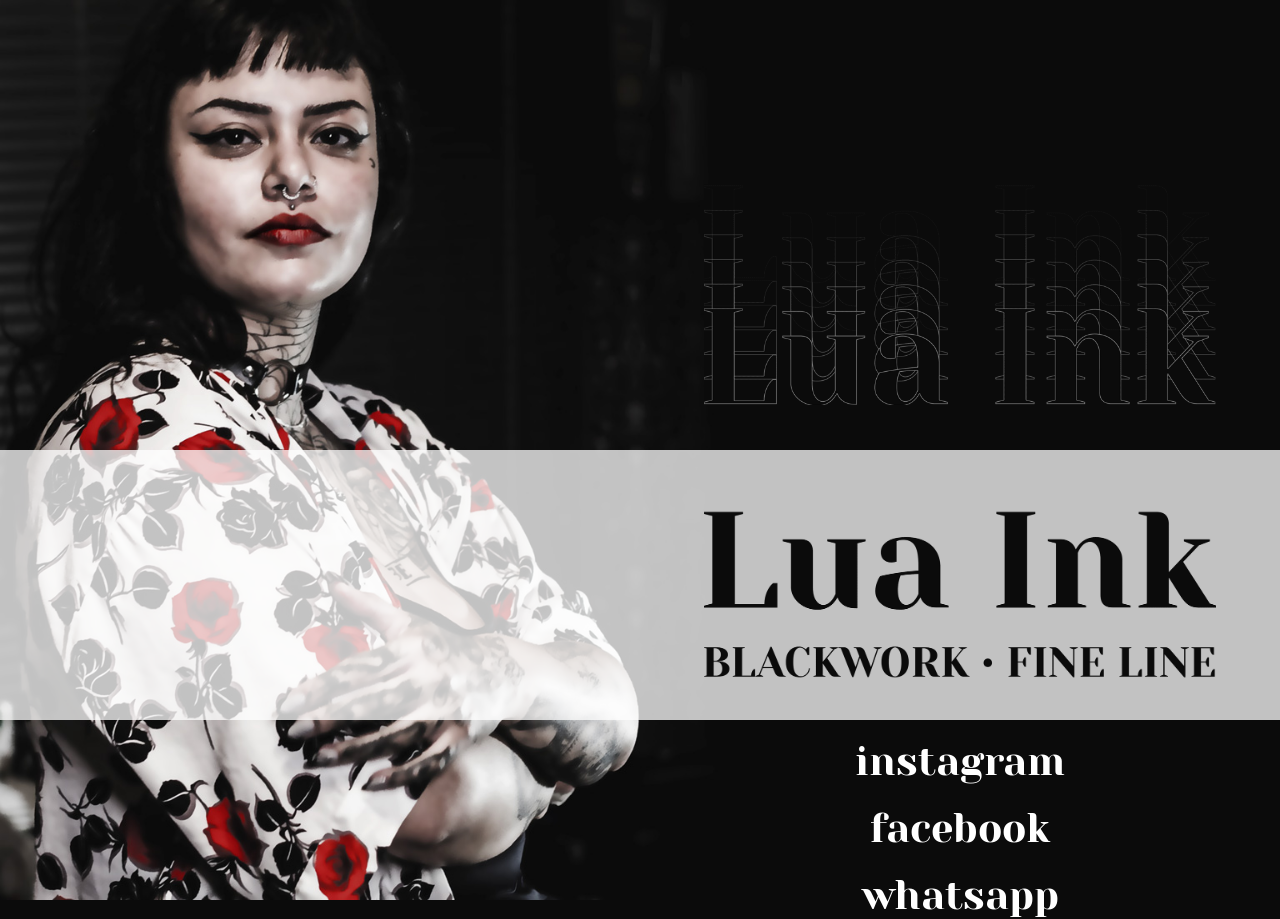
<file: index.html>
<!DOCTYPE html>
<html lang="pt-br">
<head>
    <meta charset="UTF-8">
    <meta http-equiv="X-UA-Compatible" content="IE=edge">
    <meta name="viewport" content="width=device-width, initial-scale=1.0">
    <title>Lua Ink</title>
    <link rel="preconnect" href="https://fonts.googleapis.com">
    <link rel="preconnect" href="https://fonts.gstatic.com" crossorigin>
    <link href="https://fonts.googleapis.com/css2?family=Yeseva+One&display=swap" rel="stylesheet">
    <link rel="stylesheet" href="main.css">
</head>
<body>
    <div id="fundo">
        <div id="efeito"></div>
        <div id="faixa">
            <div id="nada"></div>
            <div id="lua"></div>
        </div>
        <div id="links">
            <ul>
                <li><a href="https://www.instagram.com/luaink_/" target="_blank" rel="noopener noreferrer">instagram</a></li>
                <li><a href="https://www.facebook.com/luainktattooshop/" target="_blank" rel="noopener noreferrer">facebook</a></li>
                <li><a href="https://api.whatsapp.com/send?1=pt_BR&phone=5515998002049" target="_blank" rel="noopener noreferrer">whatsapp</a></li>
            </ul>
        </div>

    </div>
</body>
</html>
</file>
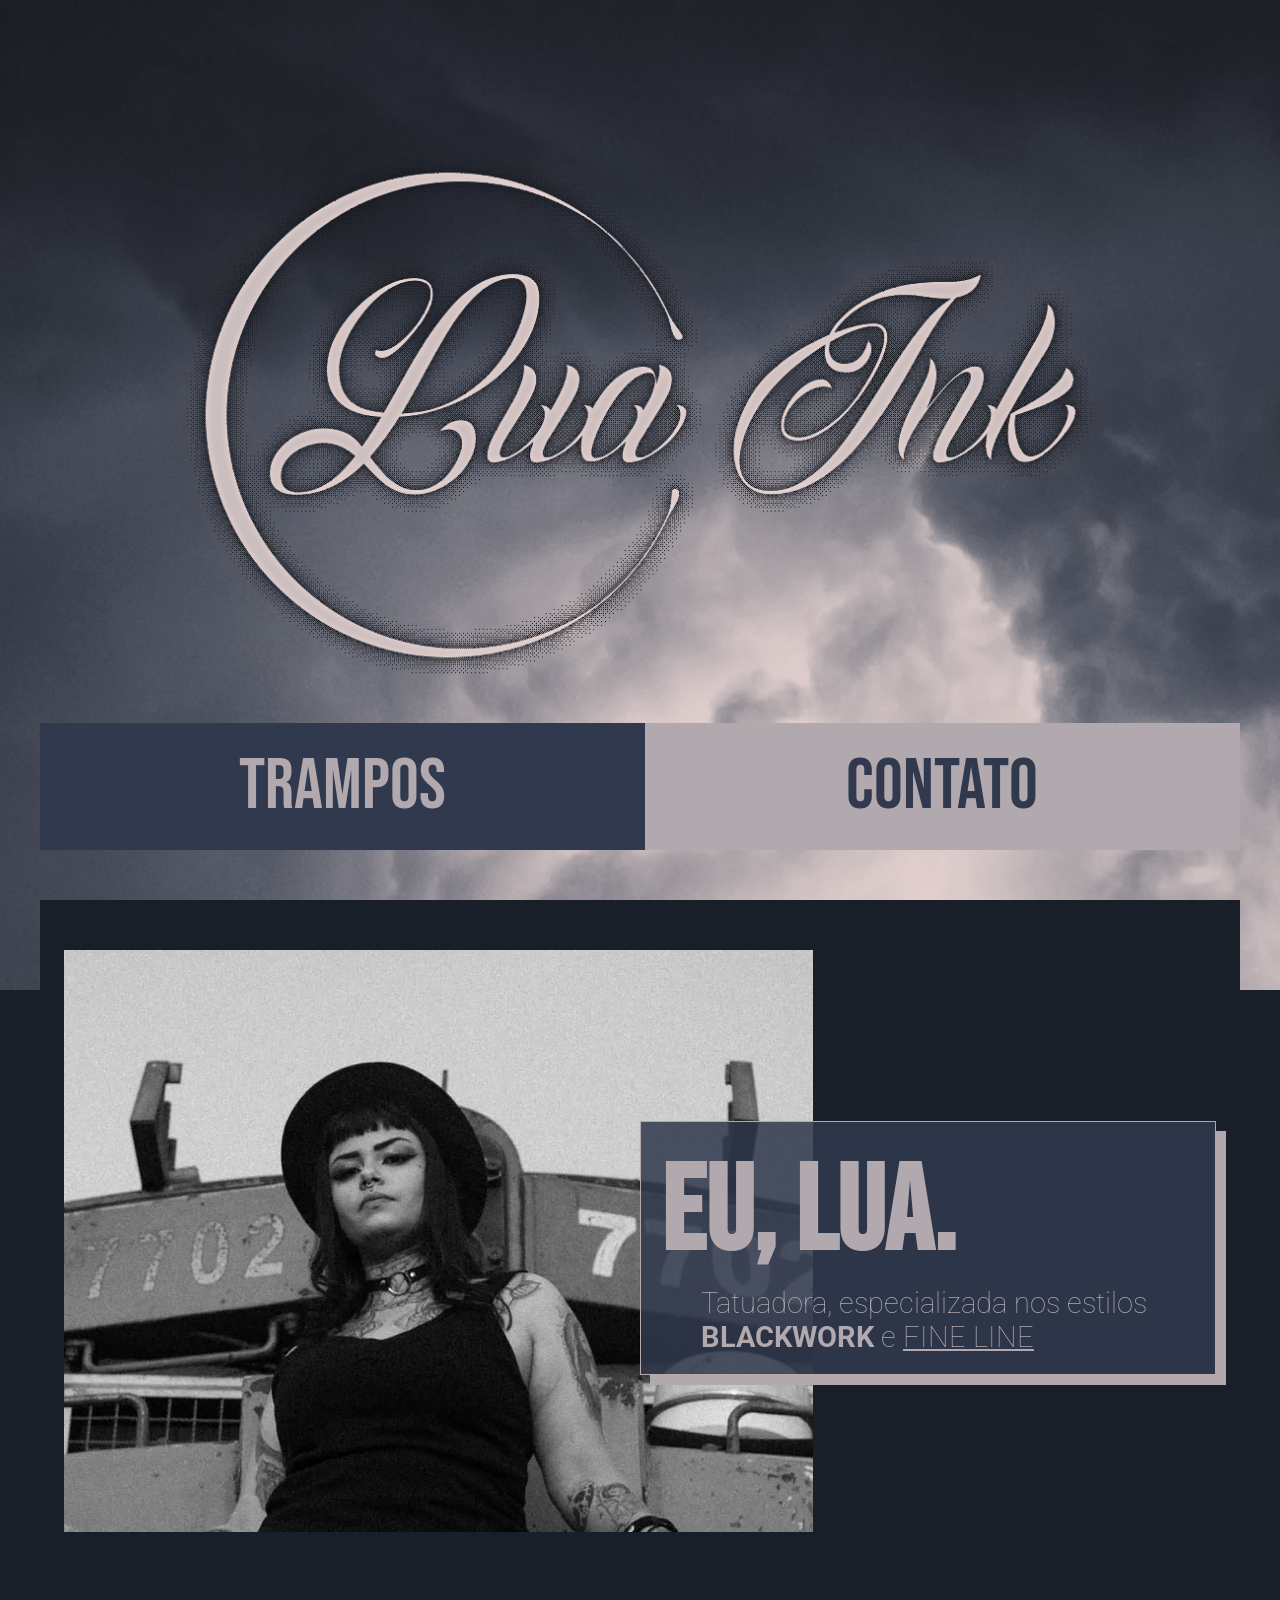
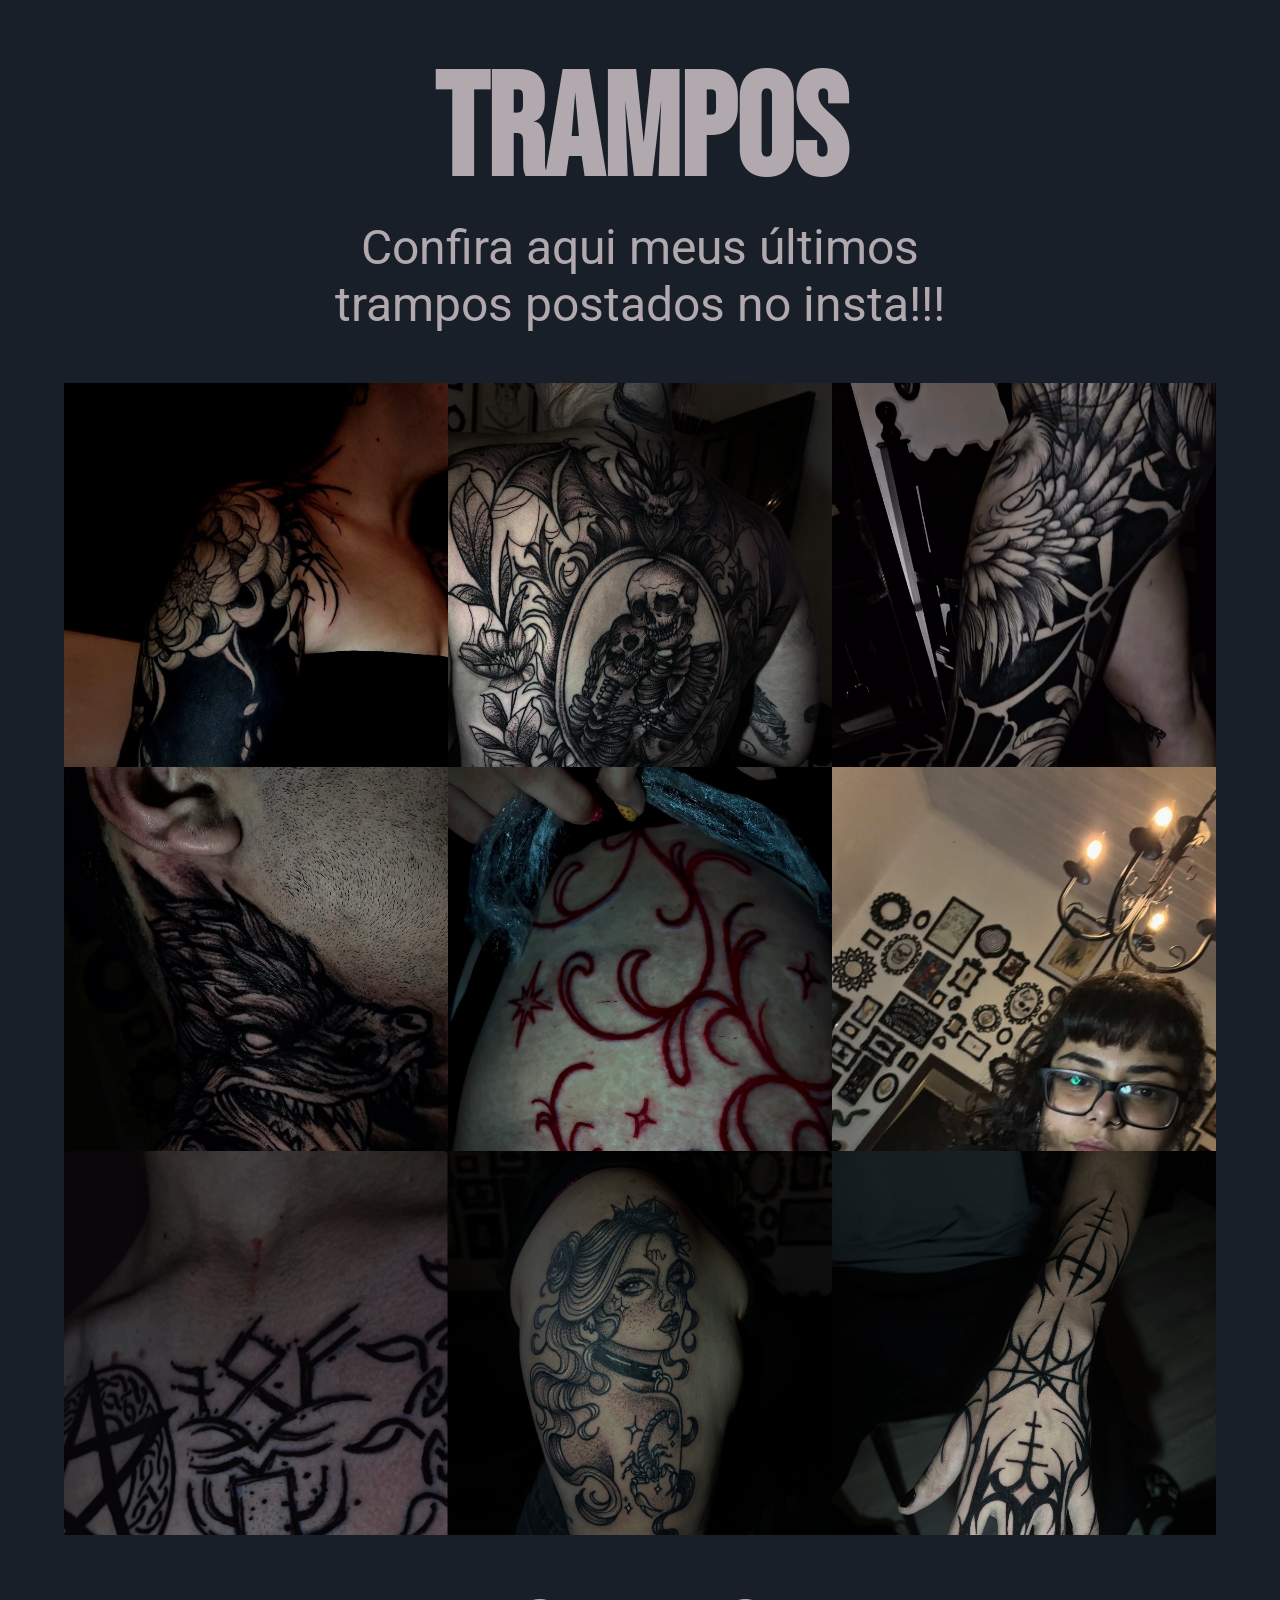
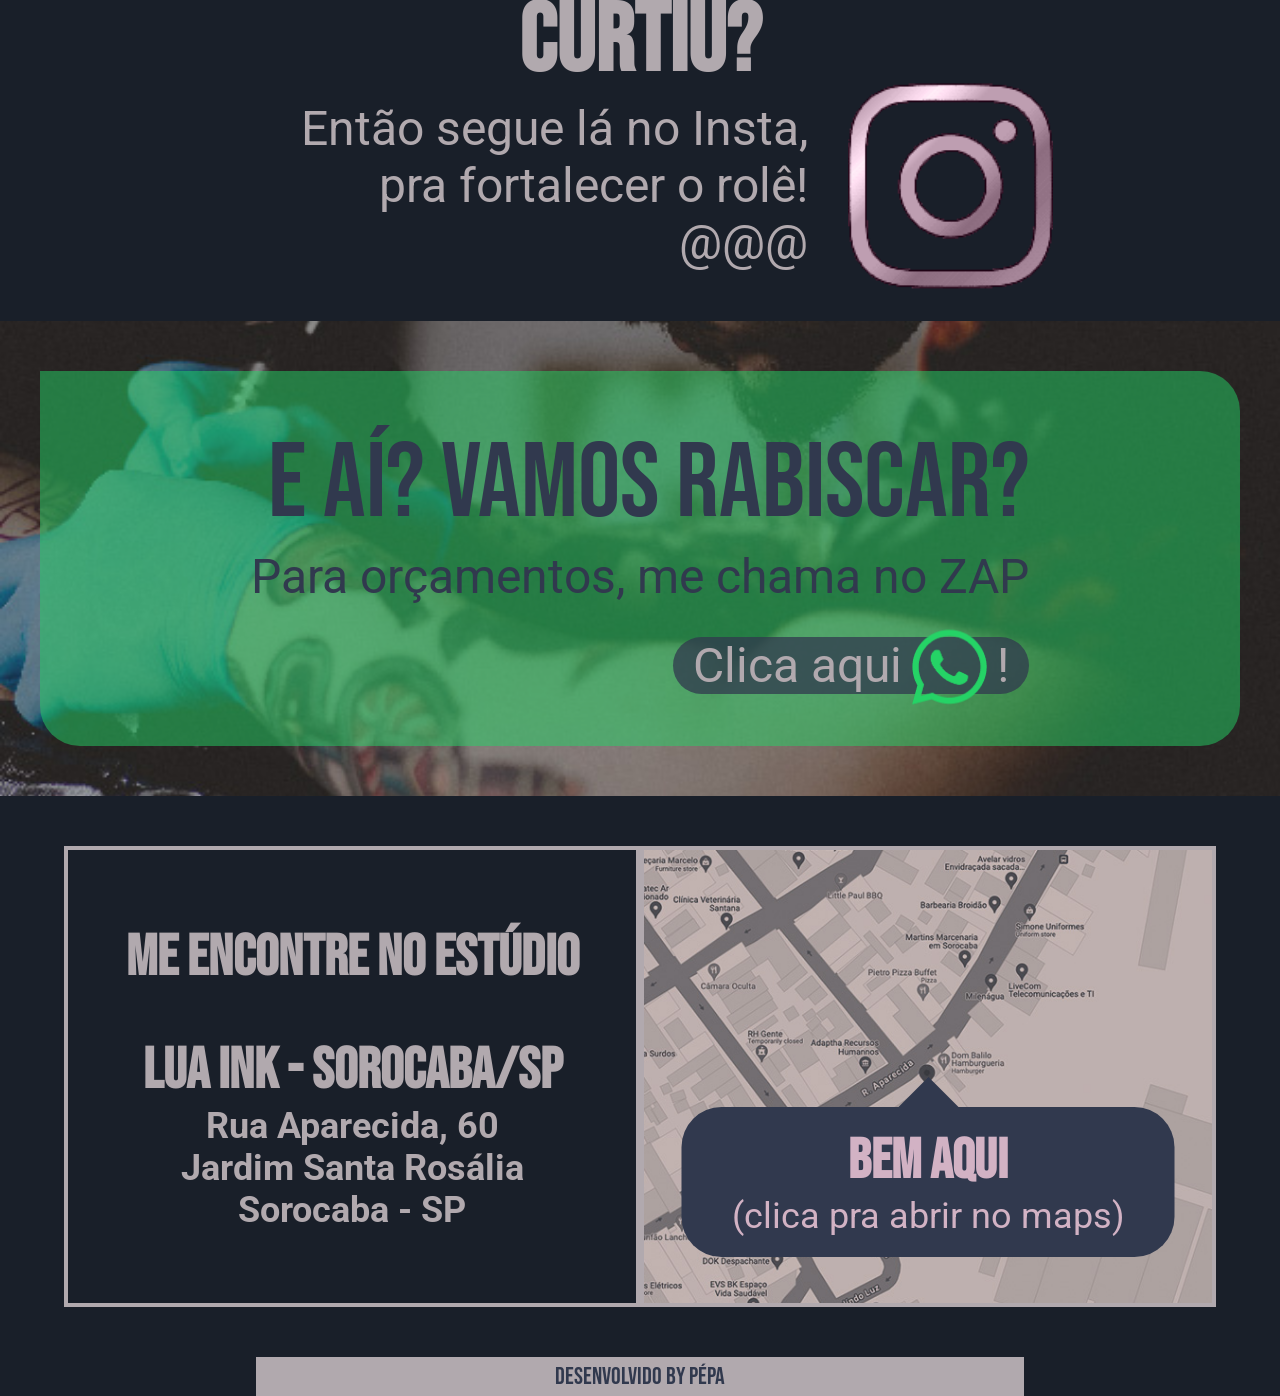
<file: www/index.html>
<!DOCTYPE html>
<html lang="pt-BR">

<head>
    <meta charset="UTF-8">
    <meta name="viewport" content="width=device-width, initial-scale=1.0">
    <title>Lua Ink - Tattoo</title>
    <link rel="preconnect" href="https://fonts.googleapis.com">
    <link rel="preconnect" href="https://fonts.gstatic.com" crossorigin>
    <link href="https://fonts.googleapis.com/css2?family=Bebas+Neue&family=Roboto:wght@100&display=swap"
        rel="stylesheet">
    <link rel="stylesheet" href="main.css">
</head>

<body>
    <main>
        <section id="hero" class="animate">
            <div id="heroBG"><img src="images/background.jpg"></div>
            <div id="heroWrap" class="wrap">
                &nbsp;
                <img src="images/luaink.png" alt="Logo - Lua Ink" id="luaink">
                <div id="heroCTA">
                    <a href="#trampos" target="_self" class="cta heroEnter" id="ctaTrampos">Trampos</a>
                    <a href="#zap" target="_self" class="cta heroEnter" id="ctaContato">Contato</a>
                </div>
                <div id="heroSwipe" class="heroEnter">
                    <div id="heroSwipeBG">
                        <div id="heroSwipeFinger">&nbsp;</div>
                    </div>
                </div>
            </div>
        </section>
        <section id="sobre">
            <div id="sobreWrap" class="wrap">
                <div id="sobreRetrato"><img src="images/lua.jpg" alt="Foto de Lua - Tatuadora"></div>
                <div id="sobreInfo">
                    <h3 id="sobreTitulo">Eu, Lua.</h3>
                    <p id="sobreTXT">Tatuadora, especializada nos estilos <b>BLACKWORK</b> e <u>FINE LINE</u></p>
                </div>
            </div>
        </section>
        <section id="trampos">
            <div id="tramposWrap" class="wrap">
                <div id="tramposTOP">
                    <h3>TRAMPOS</h3>
                    <p>Confira aqui meus últimos<br />trampos postados no insta!!!</p>
                </div>
                <div id="tramposGaleria">
                </div>
                <div id="tramposFIM">
                    <h3>Curtiu?</h3>
                    <div>
                        <p>
                            Então segue lá no Insta,<br />
                            pra fortalecer o rolê!<br />
                            @@@
                        </p>
                        <a href="https://www.instagram.com/luaink_/" target="_blank"><img
                                src="images/insta_ico.png"></a>
                    </div>
                </div>
            </div>
        </section>
        <section id="zap">
            <div id="zapWrap" class="wrap">
                <div>
                    <span id="zapChamada">E Aí? Vamos Rabiscar?</span><br />
                    <span id="zapSubTitulo">Para orçamentos, me chama no ZAP</span><br />
                    <a href="https://api.whatsapp.com/send?1=pt_BR&phone=5515998002049" target="_blank"
                        id="zapBotao">Clica aqui<img src="images/zap_icon.png" alt="">!</a>
                </div>
            </div>
        </section>
        <section id="local">
            <div id="localWrap" class="wrap">
                <div id="localTrampo">
                    <div>
                        <h4 id="localTXT">Me encontre no estúdio</h4>
                        <!-- <h3 class="localPrev">Lua Ink - Sorocaba/SP</h3> -->
                    </div>
                    <div>
                        <h2 id="localAtual">Lua Ink - Sorocaba/SP</h2>
                        <h4 id="localEndereco">
                            Rua Aparecida, 60 <br />
                            Jardim Santa Rosália<br />
                            Sorocaba - SP
                        </h4>
                    </div>
                </div>
                <div id="localMapa">
                    <a href="https://maps.app.goo.gl/7rwspKA5WHbyUgLh9" target="_blank">
                        <div>
                            <h3>Bem Aqui</h3>
                            <span>(clica&nbsp;pra&nbsp;abrir&nbsp;no&nbsp;maps)</span>
                        </div>
                    </a>
                </div>
            </div>
        </section>
        <footer><a href="https://pepa.dev.br/" target="_blank">Desenvolvido by Pépa</a></footer>
    </main>

    <script type="text/javascript" src="js/insta.js"></script>
</body>

</html>
</file>
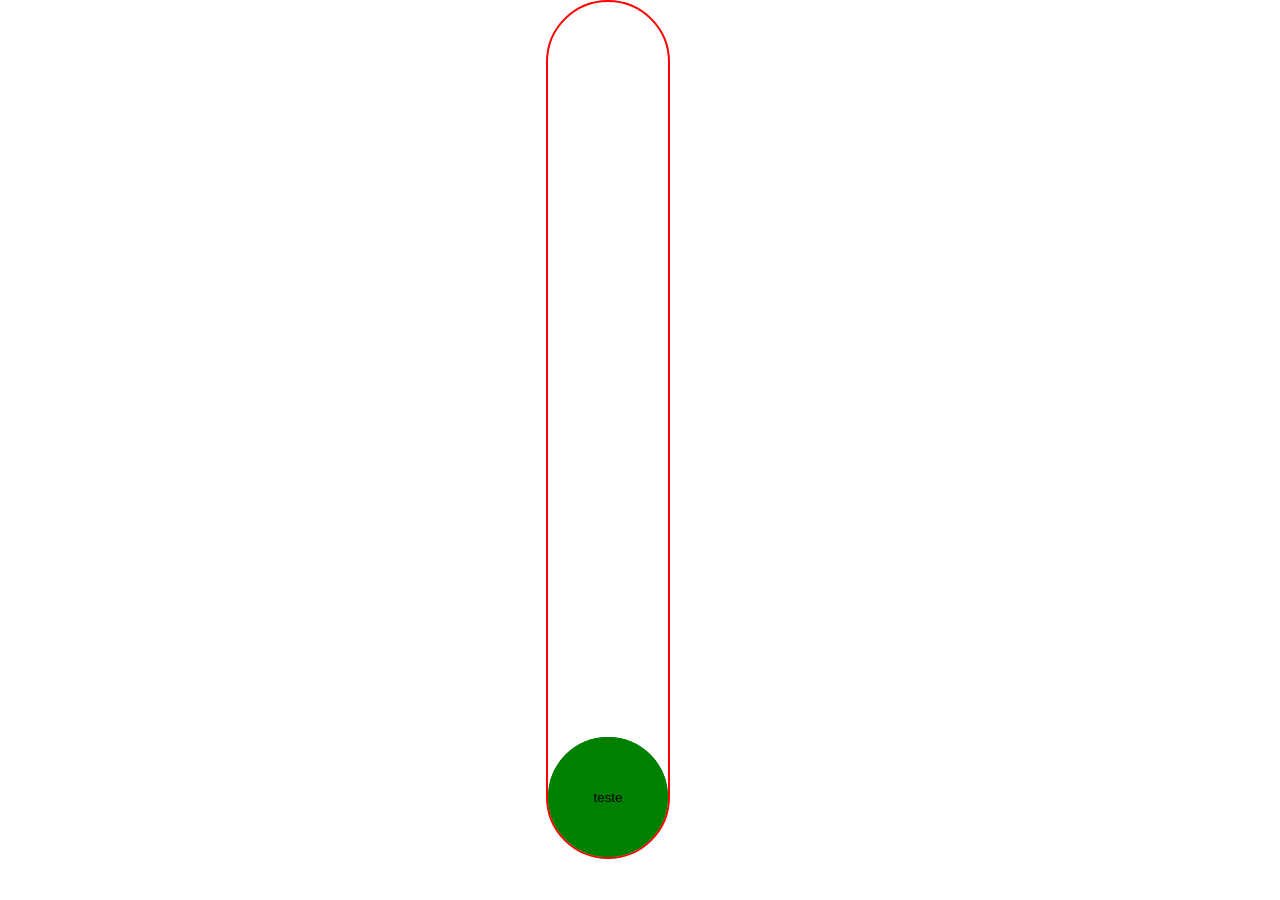
<file: resources/button.html>
<!DOCTYPE html>
<html lang="en">
<head>
    <style>
        body {
        margin: 0;
        padding: 0;
        width: 95vw;
        height: 95vh;
        }

        main {
        position: relative;
        width: 120px;
        height: 100%;
        margin: 0 auto;
        border-radius: 100vw;
        border: 2px solid red;
        }
        input{
        position: absolute;
        width: 120px;
        height:120px;
        bottom: 0px;
        border: none;
        border-radius: 100vw;
        background: green;
        outline: 3px solid rgb(0 128 0);
        outline-offset: -3px;
        }
        input:hover,
        input:focus{
        transition: 1000ms;
        outline: 50px solid rgb(0 128 0 / 0.0);
        outline-offset: 30px;
        }
    </style>
    <meta charset="UTF-8">
    <meta name="viewport" content="width=device-width, initial-scale=1.0">
    <title>Document</title>
</head>
<body>
    <main>
        <section>
          <input type="button" value="teste">
        </section>
    </main>
</body>
</html>
</file>
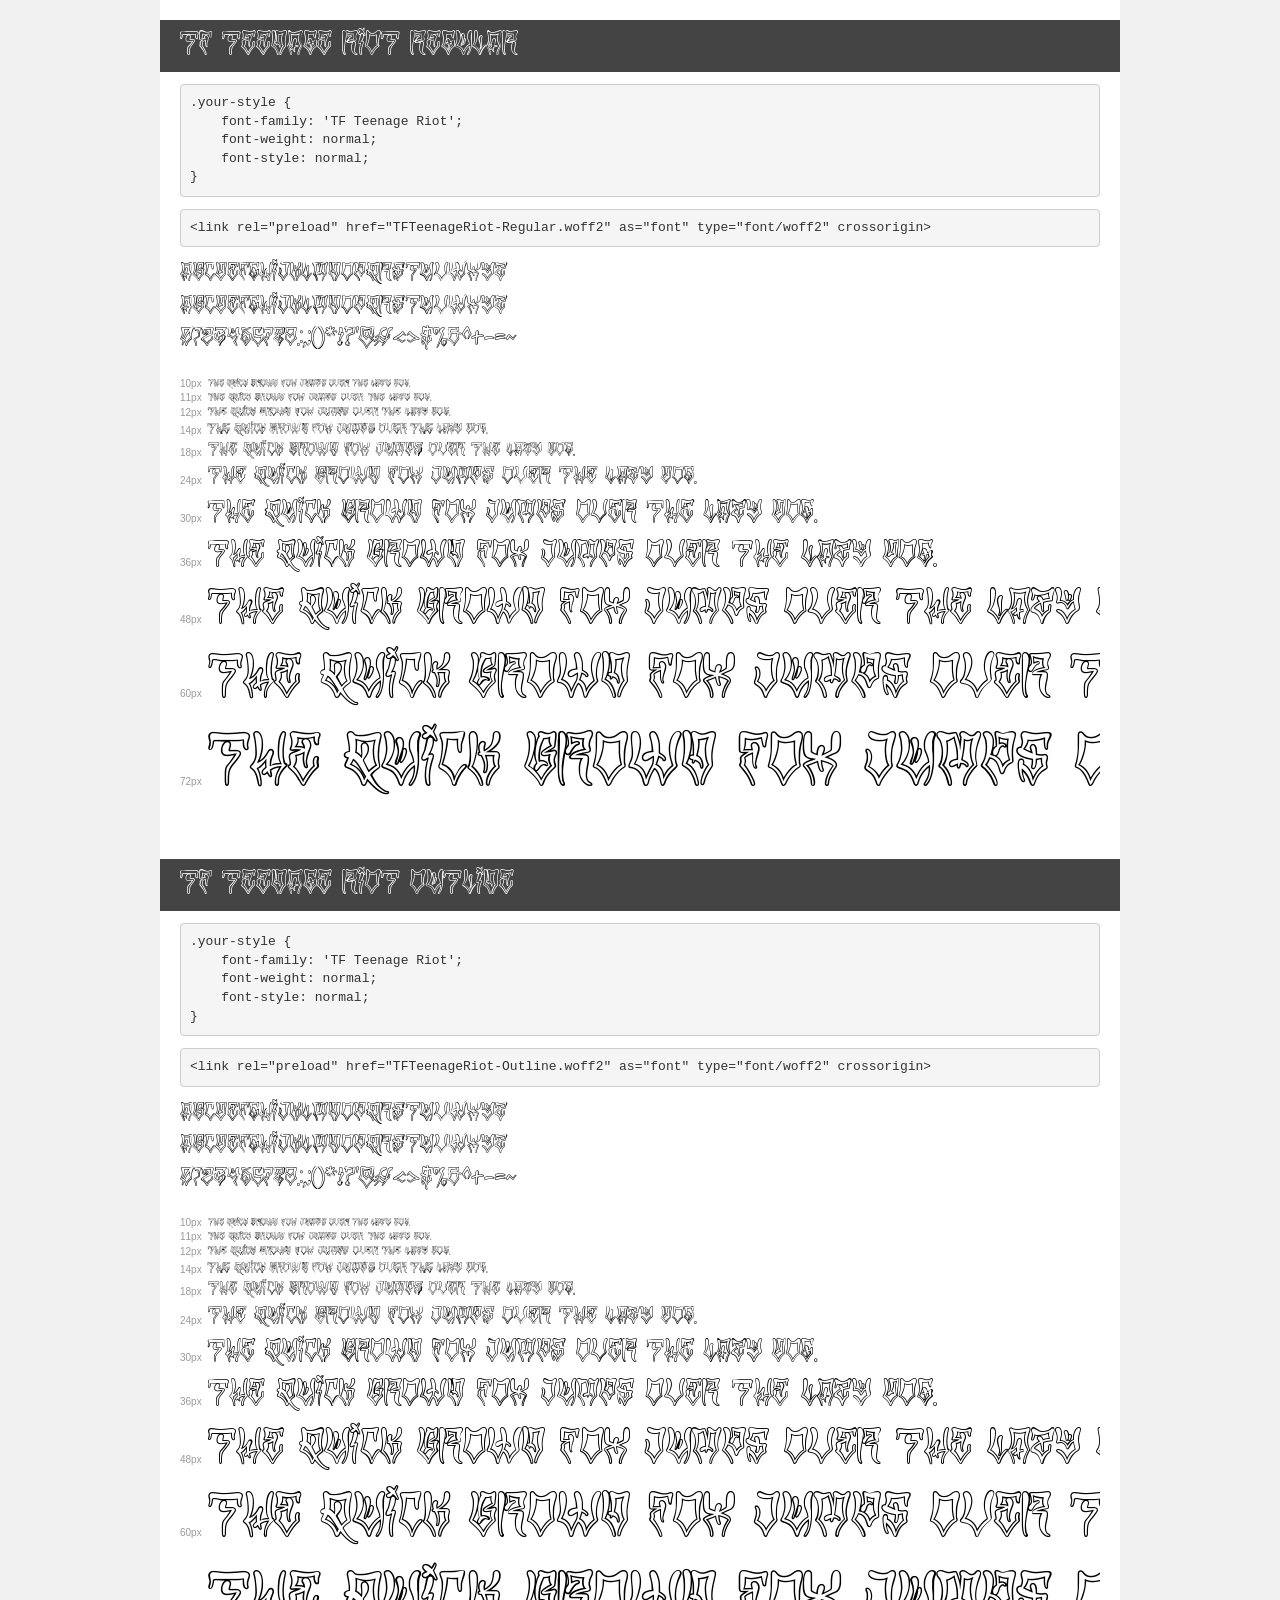
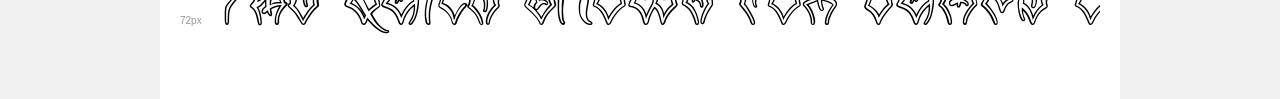
<file: resources/Fontes/TeenageRiot/demo.html>
<!DOCTYPE html>
<html lang="en">
<head>
    <meta charset="utf-8">
    <meta http-equiv="X-UA-Compatible" content="IE=edge">
    <meta name="viewport" content="width=device-width, initial-scale=1">
    <meta name="robots" content="noindex, noarchive">
    <meta name="format-detection" content="telephone=no">
    <title>Transfonter demo</title>
    <link href="stylesheet.css" rel="stylesheet">
    <style>
        /*
        http://meyerweb.com/eric/tools/css/reset/
        v2.0 | 20110126
        License: none (public domain)
        */
        html, body, div, span, applet, object, iframe,
        h1, h2, h3, h4, h5, h6, p, blockquote, pre,
        a, abbr, acronym, address, big, cite, code,
        del, dfn, em, img, ins, kbd, q, s, samp,
        small, strike, strong, sub, sup, tt, var,
        b, u, i, center,
        dl, dt, dd, ol, ul, li,
        fieldset, form, label, legend,
        table, caption, tbody, tfoot, thead, tr, th, td,
        article, aside, canvas, details, embed,
        figure, figcaption, footer, header, hgroup,
        menu, nav, output, ruby, section, summary,
        time, mark, audio, video {
            margin: 0;
            padding: 0;
            border: 0;
            font-size: 100%;
            font: inherit;
            vertical-align: baseline;
        }
        /* HTML5 display-role reset for older browsers */
        article, aside, details, figcaption, figure,
        footer, header, hgroup, menu, nav, section {
            display: block;
        }
        body {
            line-height: 1;
        }
        ol, ul {
            list-style: none;
        }
        blockquote, q {
            quotes: none;
        }
        blockquote:before, blockquote:after,
        q:before, q:after {
            content: '';
            content: none;
        }
        table {
            border-collapse: collapse;
            border-spacing: 0;
        }
        /* demo styles */
        body {
            background: #f0f0f0;
            color: #000;
        }
        .page {
            background: #fff;
            width: 920px;
            margin: 0 auto;
            padding: 20px 20px 0 20px;
            overflow: hidden;
        }
        .font-container {
            overflow-x: auto;
            overflow-y: hidden;
            margin-bottom: 40px;
            line-height: 1.3;
            white-space: nowrap;
            padding-bottom: 5px;
        }
        h1 {
            position: relative;
            background: #444;
            font-size: 32px;
            color: #fff;
            padding: 10px 20px;
            margin: 0 -20px 12px -20px;
        }
        .letters {
            font-size: 25px;
            margin-bottom: 20px;
        }
        .s10:before {
            content: '10px';
        }
        .s11:before {
            content: '11px';
        }
        .s12:before {
            content: '12px';
        }
        .s14:before {
            content: '14px';
        }
        .s18:before {
            content: '18px';
        }
        .s24:before {
            content: '24px';
        }
        .s30:before {
            content: '30px';
        }
        .s36:before {
            content: '36px';
        }
        .s48:before {
            content: '48px';
        }
        .s60:before {
            content: '60px';
        }
        .s72:before {
            content: '72px';
        }
        .s10:before, .s11:before, .s12:before, .s14:before,
        .s18:before, .s24:before, .s30:before, .s36:before,
        .s48:before, .s60:before, .s72:before {
            font-family: Arial, sans-serif;
            font-size: 10px;
            font-weight: normal;
            font-style: normal;
            color: #999;
            padding-right: 6px;
        }
        pre {
            display: block;
            padding: 9px;
            margin: 0 0 12px;
            font-family: Monaco, Menlo, Consolas, "Courier New", monospace;
            font-size: 13px;
            line-height: 1.428571429;
            color: #333;
            font-weight: normal;
            font-style: normal;
            background-color: #f5f5f5;
            border: 1px solid #ccc;
            overflow-x: auto;
            border-radius: 4px;
        }
        /* responsive */
        @media (max-width: 959px) {
            .page {
                width: auto;
                margin: 0;
            }
        }
    </style>
</head>
<body>
<div class="page">
    <div class="demo">
        <h1 style="font-family: 'TF Teenage Riot'; font-weight: normal; font-style: normal;">TF Teenage Riot Regular</h1>
        <pre title="Usage">.your-style {
    font-family: 'TF Teenage Riot';
    font-weight: normal;
    font-style: normal;
}</pre>
        <pre title="Preload (optional)">
&lt;link rel=&quot;preload&quot; href=&quot;TFTeenageRiot-Regular.woff2&quot; as=&quot;font&quot; type=&quot;font/woff2&quot; crossorigin&gt;</pre>
        <div class="font-container" style="font-family: 'TF Teenage Riot'; font-weight: normal; font-style: normal;">
            <p class="letters">
                abcdefghijklmnopqrstuvwxyz<br>
ABCDEFGHIJKLMNOPQRSTUVWXYZ<br>
                0123456789.:,;()*!?'@#&lt;&gt;$%&^+-=~
            </p>
            <p class="s10" style="font-size: 10px;">The quick brown fox jumps over the lazy dog.</p>
            <p class="s11" style="font-size: 11px;">The quick brown fox jumps over the lazy dog.</p>
            <p class="s12" style="font-size: 12px;">The quick brown fox jumps over the lazy dog.</p>
            <p class="s14" style="font-size: 14px;">The quick brown fox jumps over the lazy dog.</p>
            <p class="s18" style="font-size: 18px;">The quick brown fox jumps over the lazy dog.</p>
            <p class="s24" style="font-size: 24px;">The quick brown fox jumps over the lazy dog.</p>
            <p class="s30" style="font-size: 30px;">The quick brown fox jumps over the lazy dog.</p>
            <p class="s36" style="font-size: 36px;">The quick brown fox jumps over the lazy dog.</p>
            <p class="s48" style="font-size: 48px;">The quick brown fox jumps over the lazy dog.</p>
            <p class="s60" style="font-size: 60px;">The quick brown fox jumps over the lazy dog.</p>
            <p class="s72" style="font-size: 72px;">The quick brown fox jumps over the lazy dog.</p>
        </div>
    </div>

    <div class="demo">
        <h1 style="font-family: 'TF Teenage Riot'; font-weight: normal; font-style: normal;">TF Teenage Riot Outline</h1>
        <pre title="Usage">.your-style {
    font-family: 'TF Teenage Riot';
    font-weight: normal;
    font-style: normal;
}</pre>
        <pre title="Preload (optional)">
&lt;link rel=&quot;preload&quot; href=&quot;TFTeenageRiot-Outline.woff2&quot; as=&quot;font&quot; type=&quot;font/woff2&quot; crossorigin&gt;</pre>
        <div class="font-container" style="font-family: 'TF Teenage Riot'; font-weight: normal; font-style: normal;">
            <p class="letters">
                abcdefghijklmnopqrstuvwxyz<br>
ABCDEFGHIJKLMNOPQRSTUVWXYZ<br>
                0123456789.:,;()*!?'@#&lt;&gt;$%&^+-=~
            </p>
            <p class="s10" style="font-size: 10px;">The quick brown fox jumps over the lazy dog.</p>
            <p class="s11" style="font-size: 11px;">The quick brown fox jumps over the lazy dog.</p>
            <p class="s12" style="font-size: 12px;">The quick brown fox jumps over the lazy dog.</p>
            <p class="s14" style="font-size: 14px;">The quick brown fox jumps over the lazy dog.</p>
            <p class="s18" style="font-size: 18px;">The quick brown fox jumps over the lazy dog.</p>
            <p class="s24" style="font-size: 24px;">The quick brown fox jumps over the lazy dog.</p>
            <p class="s30" style="font-size: 30px;">The quick brown fox jumps over the lazy dog.</p>
            <p class="s36" style="font-size: 36px;">The quick brown fox jumps over the lazy dog.</p>
            <p class="s48" style="font-size: 48px;">The quick brown fox jumps over the lazy dog.</p>
            <p class="s60" style="font-size: 60px;">The quick brown fox jumps over the lazy dog.</p>
            <p class="s72" style="font-size: 72px;">The quick brown fox jumps over the lazy dog.</p>
        </div>
    </div>

</div>
</body>
</html>
</file>
<file: main.css>
body {
    display: -ms-grid;
    display: grid;
    place-content: center;
    height: 100vh;
    width: 100vw;
    margin: 0;
    background-color: #0b0b0b;
    color: white;
    font-family: 'Yeseva One', cursive;
}
a {
    color: inherit; /* blue colors for links too */
    text-decoration: inherit; /* no underline */
}
#fundo{
    position: relative;
    background: url("cover.jpg");
    width: 100vw;
    height: 100vh;
    background-size: auto 100%;
    background-repeat:no-repeat;
    background-position-x: center;
}
#efeito{
    width: 40%;
    height: 40%;
    position: absolute;
    top: 5%;
    right: 5%;
    background: url(fx.gif);
    background-size:contain;
    background-repeat:no-repeat;
    background-position-x: center;
    background-position-y: bottom;
}
#faixa{
    width: 100%;
    height: 30%;
    position: relative;
    top: 50%;
    left: 0%;
    background-color: rgba(255, 255, 255, .75);
}
#lua {
    height: 90%;
    width: 40%;
    position: absolute;
    top: 5%;
    right: 5%;
    background: url(lua.gif);
    background-size:contain;
    background-repeat:no-repeat;
    background-position-x: center;
    background-position-y: bottom;
}
#links {
    width: 50%;
    height: 18%;
    position: absolute;
    bottom: 0%;
    right: 0%;
}
ul {    
    width: 50%;
    position: relative;
    margin: 0 auto;
    padding: 0;
    list-style-type: none;
    text-align: center;
    font-size: 40px;
}
li{
    margin-bottom: 20px;
}

@media only screen and (max-width: 1020px) {
    #fundo{
        background-position-x: 25%;
    }
    #efeito{
        display: none;
    }
    #lua{
        width: 90%;
        
    }
    #links{
        width: 100%;
        background-color: rgba(0, 0, 0, .75);
    }
  }
</file>
<file: www/main.css>
:root {
    --preto: 218, 24%, 13%;
    --branco: 3, 8%, 87%;
    --escuro: 224, 23%, 25%;
    --claro: 327, 5%, 68%;
    --destaque: 325, 26%, 76%;
}

* {
    box-sizing: border-box;
    margin: 0;
    padding: 0;
}

html{
    scroll-behavior: smooth;
}


body {
    margin: 0;
    width: 100vw;
    max-width: 100%;
    font-family: "Bebas Neue", sans-serif;
    font-weight: 400;
    font-style: normal;
    text-align: center;
    font-size: 48px;
    color: hsl(var(--claro));
    background-color: hsl(var(--preto));
}

a, a:visited {
    color: hsl(var(--destaque));
    text-decoration: none;
}

main {
    width: 100vw;
    max-width: 100%;
}


section{
    position:relative;
    max-width: 100svw;
    width: 100%;
    margin: 0;
    padding: 0;
}

.wrap{
    display: flex;
    max-width: 1200px;
    width: 98svw;
    margin-inline: auto;
    padding-inline: min(4svw, 24px);
    padding-block: 50px;
    background-color: hsl(var(--preto));
}

@media (max-width: 480px) {
    body {
        font-size: 32px;   
    }
    .wrap {
        flex-direction: column;
    }
}

#heroBG {
    position: absolute;
    width: 100%;
    overflow-x: hidden;
}

#heroBG>img {
    min-width: 100vw;
    min-height: 110vh;
    position: relative;
    left: 50%;
    transform: translateX(-50%);
}

#heroWrap {
    position: relative;
    height: 100svh;
    padding-inline: 0;
    background:none ;
    flex-direction: column;
    justify-content: space-between;
    align-items: center;
}

#luaink {
    width: auto;
    max-height: 60svh;
    max-width: 80svw;
}

#heroCTA {
    width: 100%;
}

.cta {
    display: table-cell;
    width: 98svw;
    padding-block: 20px;
    text-decoration: none;
    font-size: 1.5em;
    color: hsl(var(--destaque));
    transition: color 250ms, background 250ms, box-shadow 250ms;
}

.cta:hover{
    box-shadow: inset 0 0 0 2px hsl(var(--destaque));
}

#ctaTrampos {background: hsl(var(--escuro));color: hsl(var(--claro));}
#ctaContato {background: hsl(var(--claro));color: hsl(var(--escuro));}
#ctaTrampos:hover {background: hsl(var(--branco));color: hsl(var(--destaque));}
#ctaContato:hover {background: hsl(var(--preto));color: hsl(var(--destaque));}

@media (max-width: 480px) {
    .cta {
        display: block;
    }
}

#heroSwipe {
    position: absolute;
    bottom: 0px;
}

#sobreWrap {
    align-items: center;
}

#sobreWrap>div{
    width: 50%;
}

#sobreRetrato>img {
    width: 130%;
}

#sobreInfo {
    height: 100%;
    padding: 20px;
    background-color: hsla(var(--escuro) , 0.85);
    border: 1px solid hsl(var(--claro));
    text-align: left;
    box-shadow: 10px 10px 0 hsl(var(--claro));
}

#sobreTitulo {
    font-size: 2.5em;
}
#sobreTXT {
    padding-left: 40px;
    font-family: "Roboto", sans-serif;
    font-weight: 100;
    font-size: 0.6em;
}

@media (max-width: 480px) {
    #sobreWrap {
        display: block;
        align-items: unset;
    }
    
    #sobreWrap>div{
        width: 90%;
    }

    #sobreRetrato {
        height: 40svh;
    }

    #sobreRetrato>img {
        position: relative;
        top: 0px;
        width: 100%;
        aspect-ratio: 1/1.3;
    }

    #sobreInfo{
        position: relative;
        float: right;
    }

}

#tramposWrap {
    flex-direction: column;
}

#tramposTOP, #tramposGaleria{
    margin-bottom: 50px;
}

#tramposTOP h3{
    font-size: 3em;
}

#trampos p{
    font-family: "Roboto", sans-serif;
    font-size: 1em;
}

#tramposGaleria {
    display: grid;
    grid-template-columns: auto auto auto;
}

#tramposGaleria>a {
    width: 100%;
    aspect-ratio: 1/1;
    overflow: hidden;
    text-decoration: none;
    color: hsl(var(--destaque));
}
#tramposGaleria>a:hover .trampoAbre {
    transition: opacity 250ms;
    opacity: 1;
}

.trampoAbre {
    width: 100%;
    height: 100%;
    position: relative;
    top: -100%;
    display: flex;
    align-items: center;
    flex-direction: column;
    justify-content: space-around;
    font-family: "Roboto", sans-serif;
    background-color: hsla(var(--escuro) , 0.8);
    border: 4px solid hsl(var(--destaque));
    opacity: 0.0;
}

.trampoVe {
    font-size: 1.5em;
}

.instaICO {
    height: 40%;
}

.trampoCurte {
    font-size: 0.75em;
}

.trampoFoto {
    position: relative;
    width: 100%;
    height: 100%;
    background-size: cover;
}

#tramposFIM h3{
    font-size: 2em;
}

#tramposFIM div>*{
    display: inline-block;
}

#tramposFIM div{
    display: inline-flex;
}

#tramposFIM p{
    text-align: right;
}

#tramposFIM a{
    margin-left: 40px;
}

#tramposFIM img{
    position: relative;
    height: 120%;
    top: 50%;
    transform: translateY(-50%);
}

@media (max-width: 480px) {
    #tramposFIM div {
        justify-content: center;
        align-items: center;
    }

    #tramposFIM a {
        display: flex;
        width: 30%;
    }

    #tramposFIM img {
        width: 100%;
        height: auto;
        top: unset;
        transform: unset;
    }    
    #tramposFIM p {
        font-size: 0.6em;
    }
}

#zap {
    background-image: url(images/zap_bg.jpg);
    background-size: cover;
    background-position-y: center;
    padding-block: 50px;
    color: hsl(var(--escuro))
}
#zapWrap {
    padding-inline: min(4svw, 24px);
    padding-block: 50px;
    margin: auto;
    border-radius: 0px 40px 40px 40px;
    background-color: #25d36680 ;
}

#zapWrap::before {
    content: '';
    position: absolute;
    top: 0px;
    left: -30px;
    border: 0 solid transparent;
    border-width: 0px 30px 30px 0px;
    border-right-color: #25d36680;
}

#zapWrap>* {
}

#zapWrap>div {
    margin-inline: auto;
    text-align: right;
}

#zapChamada {
    font-size: 2.2em;
}

#zapBotao {
    padding-inline: 20px;
    background: hsla(var(--escuro),0.75);
    border-radius: 50px;
    font-family: "Roboto", sans-serif;
    color: hsl(var(--claro));
    transition: color 250ms, background 250ms, box-shadow 250ms;
}

#zapBotao:hover{
    color: hsl(var(--destaque));
    background: hsla(var(--escuro),1);
    box-shadow: inset 0 0 0 2px hsl(var(--destaque));

}

#zapBotao img{
    position: relative;
    height: 75px;
    transform: translateY(30%);
    margin: 0 10px;
}

#zapSubTitulo {
    font-family: "Roboto", sans-serif;
    font-size: 1em;
}

#localWrap>div{
    width: 50%;
    aspect-ratio: 1/0.8;
    border: 4px solid hsl(var(--claro));
}

#localTrampo {
    display: flex;
    flex-direction: column;
    justify-content: space-around;
    padding: 50px 0;
}

#localTXT, #localAtual {
    font-size: 1.2em;
}
.localPrev {
    font-family: "Roboto", sans-serif;
    font-size: 0.75em;
    text-decoration: line-through;
    opacity: 0.5;
}
#localEndereco {
    font-family: "Roboto", sans-serif;
    font-size: 0.75em;
}

#localMapa a {
    display: block;
    width: 100%;
    height: 100%;
    position: relative;
    color: hsl(var(--destaque));
    background-image: url(images/mapa.jpg);
    background-size: cover;
}

#localMapa a div {
    display: block;
    position: absolute;
    top: calc(50% + 30px);
    left: 50%;
    transform: translateX(-50%);
    padding: 20px 50px;
    background-color: hsl(var(--escuro));
    border-radius: 40px;
}

#localMapa a div::before {
    content: '';
    position: absolute;
    top: -30px;
    left: 50%;
    transform: translateX(-50%);
    border: 0 solid transparent;
    border-width: 0px 30px 30px 30px;
    border-bottom-color: hsl(var(--escuro));
}

#localMapa a div>* {
    display: block;
}

#localMapa a span {
    font-family: "Roboto", sans-serif;
    font-size: 0.75em;
}


@media (max-width: 480px) {
    #localWrap>div{
        width: 100%;
    }
    
    #localMapa a {
        background-position-y: -50px;
    }
    
    #localMapa a div {
        top: calc(50% + -15px);
    }

    #localMapa a span {
        font-size: 0.5em;
    }
}

footer {
    max-width: 800px;
    width: 60%;
    margin: 0 auto;
    padding-block: 5px;
    background-color: hsl(var(--claro));
    font-size: 0.5em;
}

footer a {
    text-decoration: none;
    color: hsl(var(--escuro));
}
</file>
<file: resources/Fontes/TeenageRiot/stylesheet.css>
@font-face {
    font-family: 'TF Teenage Riot';
    src: url('TFTeenageRiot-Regular.eot');
    src: local('TF Teenage Riot Regular'), local('TFTeenageRiot-Regular'),
        url('TFTeenageRiot-Regular.eot?#iefix') format('embedded-opentype'),
        url('TFTeenageRiot-Regular.woff2') format('woff2'),
        url('TFTeenageRiot-Regular.woff') format('woff'),
        url('TFTeenageRiot-Regular.ttf') format('truetype');
    font-weight: normal;
    font-style: normal;
    font-display: swap;
}

@font-face {
    font-family: 'TF Teenage Riot';
    src: url('TFTeenageRiot-Outline.eot');
    src: local('TF Teenage Riot Outline'), local('TFTeenageRiot-Outline'),
        url('TFTeenageRiot-Outline.eot?#iefix') format('embedded-opentype'),
        url('TFTeenageRiot-Outline.woff2') format('woff2'),
        url('TFTeenageRiot-Outline.woff') format('woff'),
        url('TFTeenageRiot-Outline.ttf') format('truetype');
    font-weight: normal;
    font-style: normal;
    font-display: swap;
}
</file>
